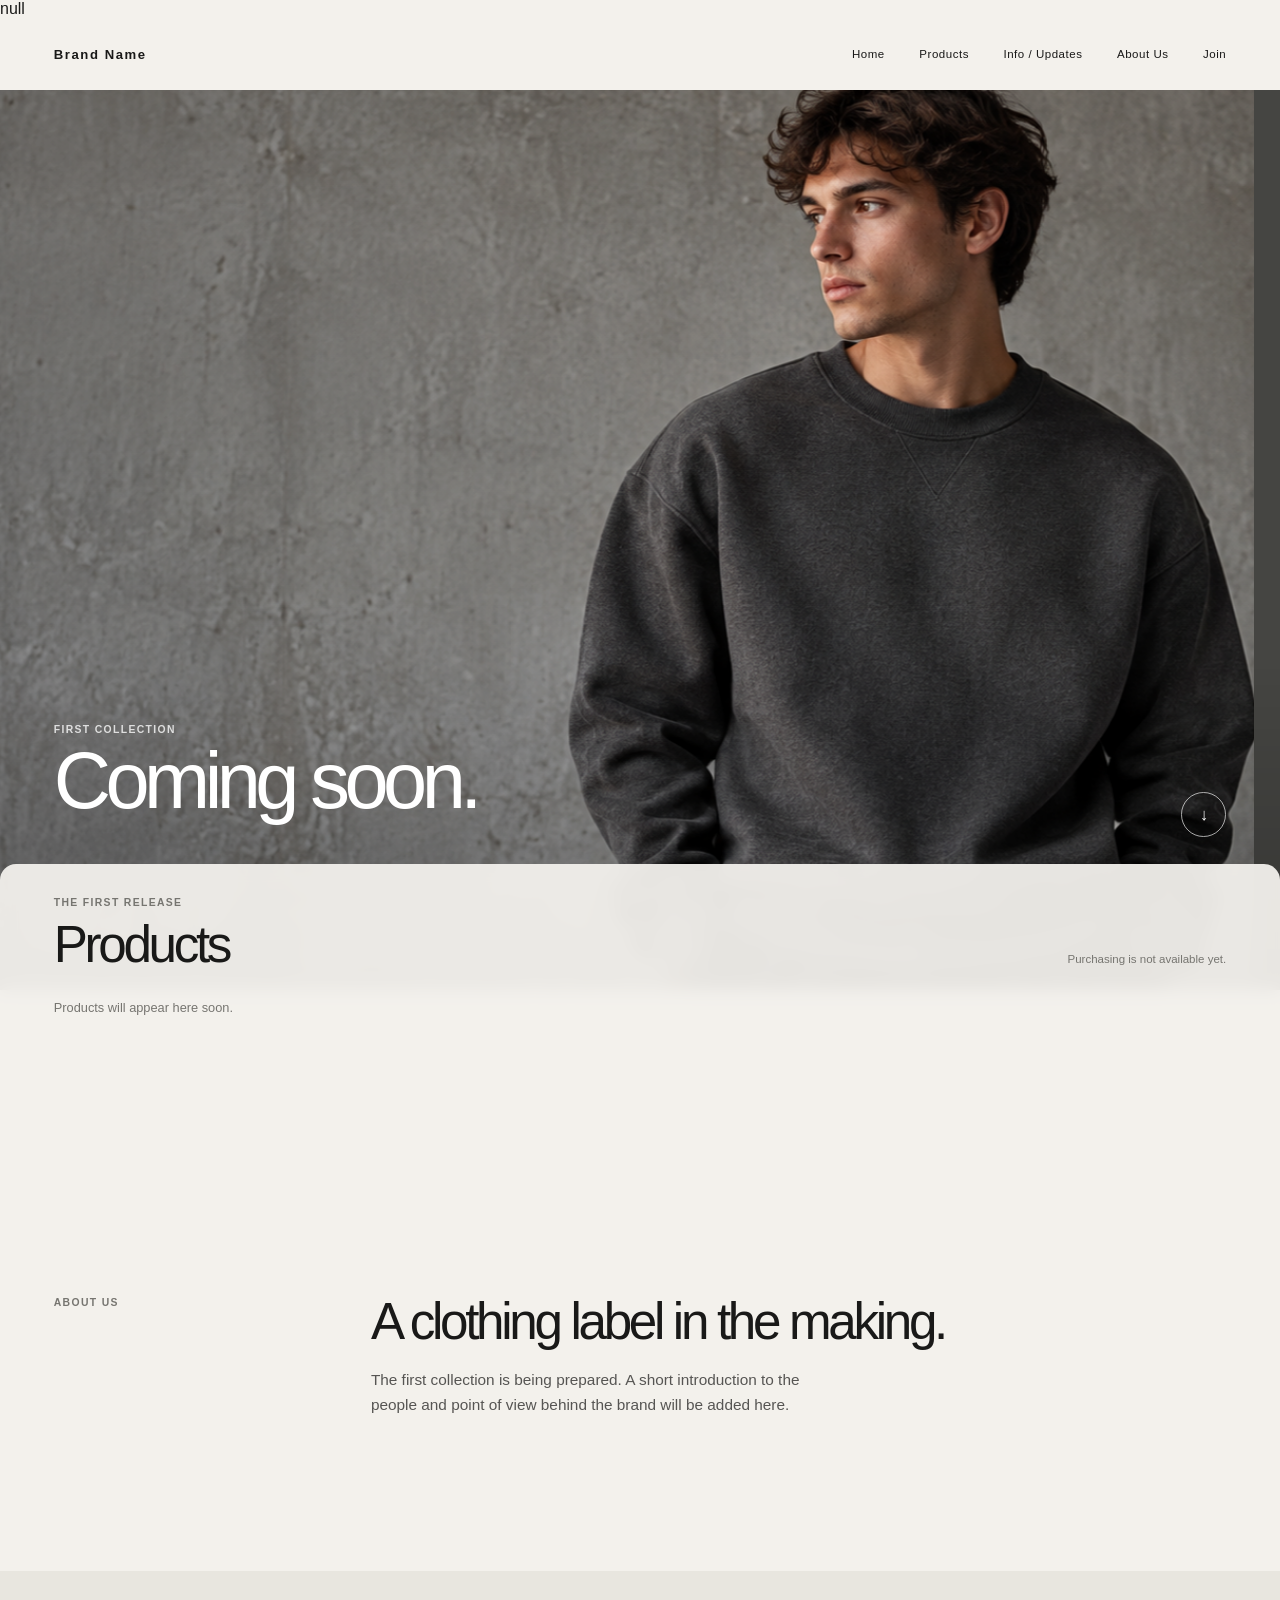
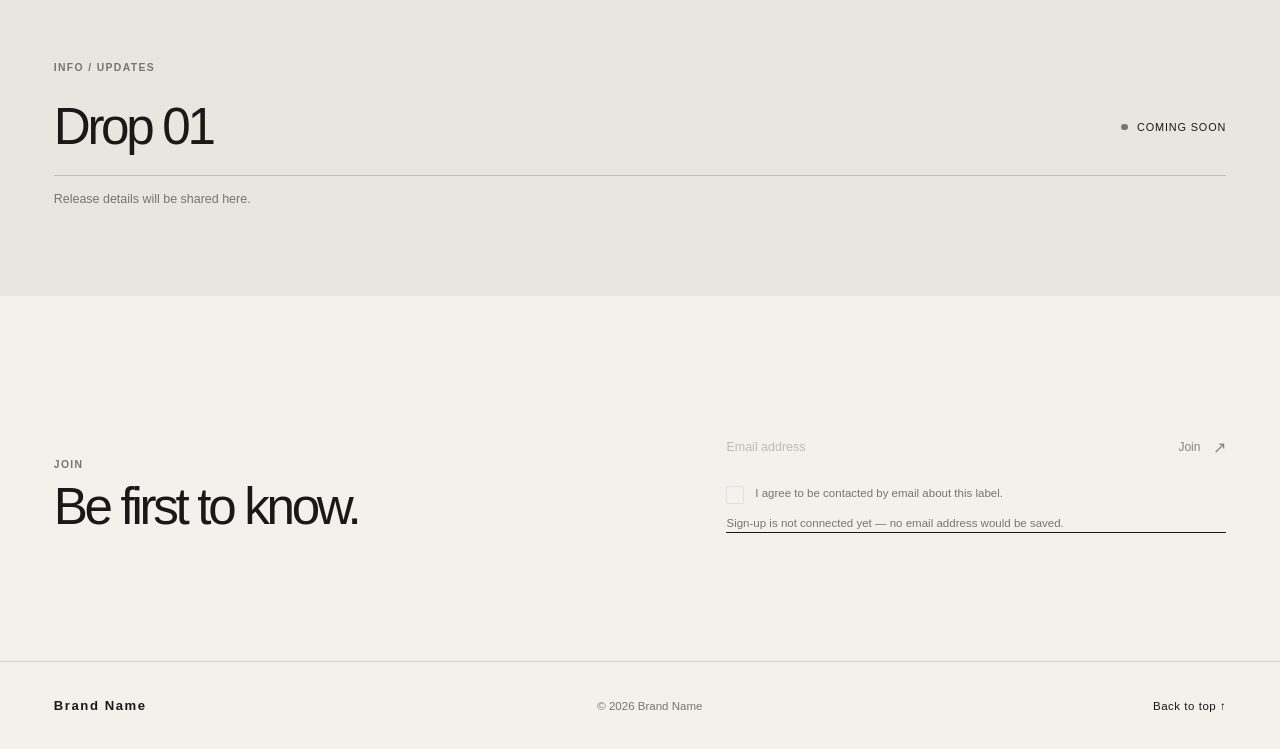
<file: index.html>
<!doctype html>
<html lang="en" class="is-loading">
  <head>
    <meta charset="utf-8">
    <meta name="viewport" content="width=device-width, initial-scale=1">
    <meta name="theme-color" content="#f3f1ec">
    <meta name="description" content="A minimal preview for an independent fashion label. First collection coming soon.">
    <title>Brand Name — First Collection</title>
    <link rel="stylesheet" href="styles.css">
    <script type="module" src="app.js"></script>
  </head>
  <body>
    <div id="app">
      <p class="loading-note" role="status">Loading…</p>
      <noscript><p class="loading-note">This site needs JavaScript enabled to display its content.</p></noscript>
    </div>
  </body>
</html>
</file>
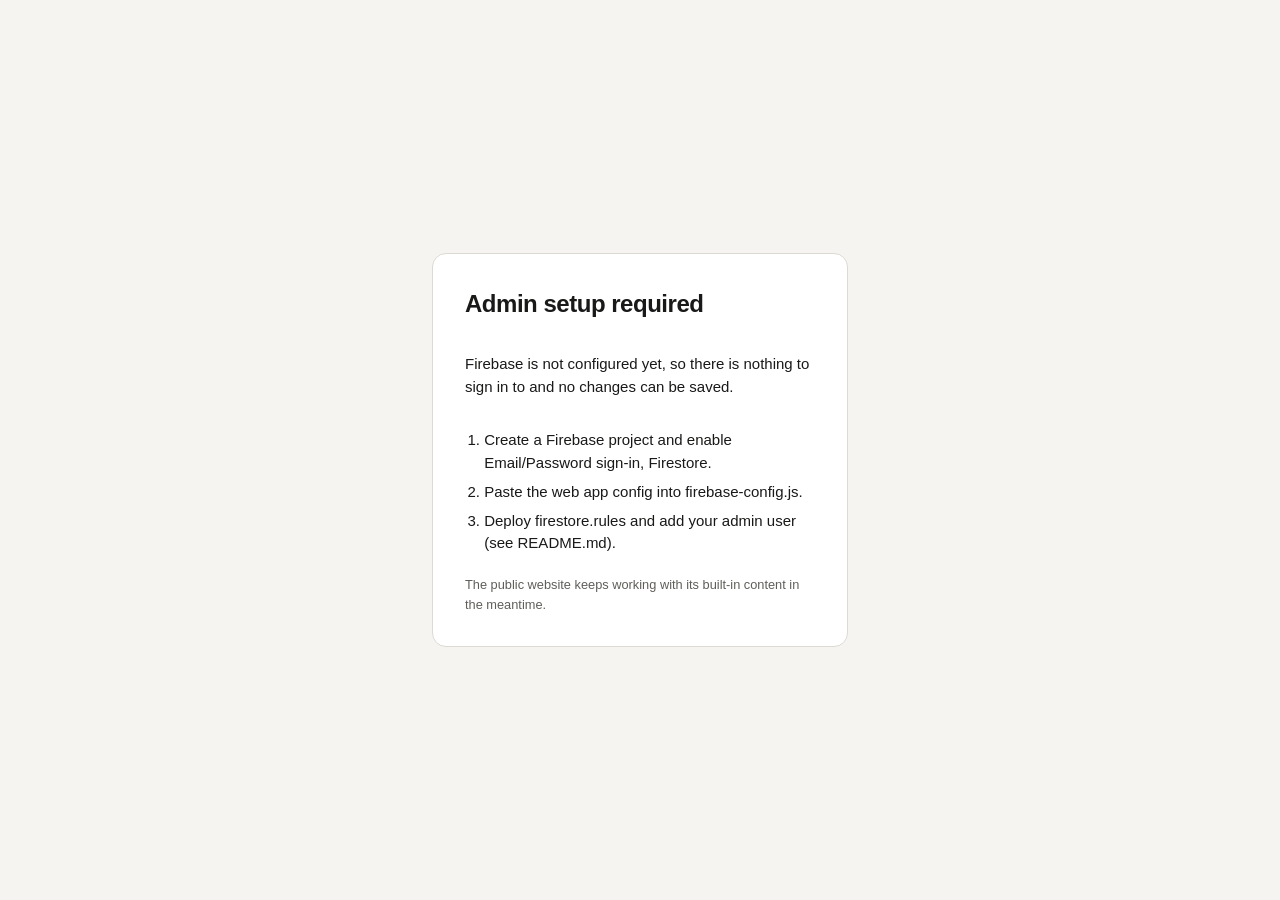
<file: admin/index.html>
<!doctype html>
<html lang="en">
  <head>
    <meta charset="utf-8">
    <meta name="viewport" content="width=device-width, initial-scale=1">
    <meta name="robots" content="noindex, nofollow">
    <meta name="description" content="Site administration.">
    <meta name="theme-color" content="#191918">
    <title>Admin</title>
    <link rel="stylesheet" href="admin.css">
    <script type="module" src="admin.js"></script>
  </head>
  <body>
    <div id="root"><p class="boot">Loading…</p></div>
    <div id="toasts" aria-live="polite"></div>
    <noscript><p class="boot">The admin panel needs JavaScript enabled.</p></noscript>
  </body>
</html>
</file>
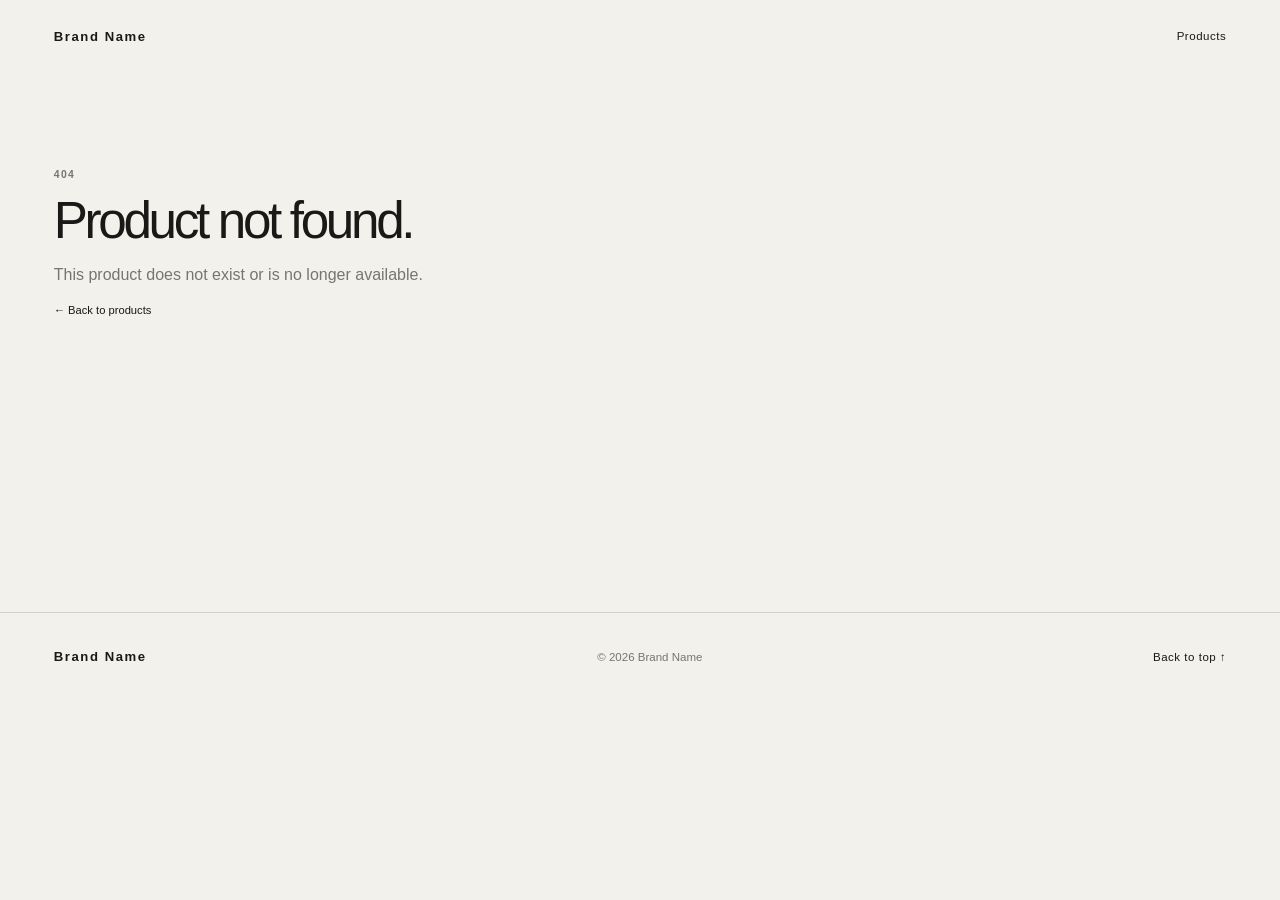
<file: product.html>
<!doctype html>
<html lang="en" class="is-loading">
  <head>
    <meta charset="utf-8">
    <meta name="viewport" content="width=device-width, initial-scale=1">
    <meta name="theme-color" content="#f3f1ec">
    <meta name="description" content="Product details.">
    <title>Product — Brand Name</title>
    <link rel="stylesheet" href="styles.css">
    <script type="module" src="js/product-page.js"></script>
  </head>
  <body>
    <div id="app">
      <p class="loading-note" role="status">Loading…</p>
      <noscript><p class="loading-note">This site needs JavaScript enabled to display its content.</p></noscript>
    </div>
  </body>
</html>
</file>
<file: styles.css>
:root {
  color-scheme: light;
  --paper: #f3f1ec;
  --ink: #191918;
  --muted: #767570;
  --surface: #e8e6df;
  --line: color-mix(in srgb, var(--ink) 15%, var(--paper));
  --page-gutter: clamp(1.2rem, 4.2vw, 4.5rem);
  --content-width: 1440px;
  --density: 1;
  --motion: 1;
  --text-scale: 1;
  --font-body: Arial, Helvetica, sans-serif;
  --font-heading: Arial, Helvetica, sans-serif;
  font-family: var(--font-body);
  font-synthesis: none;
  text-rendering: optimizeLegibility;
  -webkit-font-smoothing: antialiased;
  -moz-osx-font-smoothing: grayscale;
}

* { box-sizing: border-box; }
html { scroll-behavior: smooth; scroll-padding-top: 5.5rem; font-size: calc(100% * var(--text-scale)); }
body { margin: 0; background: var(--paper); color: var(--ink); font-family: var(--font-body); }
h1, h2 { font-family: var(--font-heading); }
html.is-loading body { min-height: 100svh; }
.loading-note { margin: 0; padding: 2rem var(--page-gutter); color: var(--muted); font-size: .8rem; }
.preview-bar { position: sticky; z-index: 30; top: 0; margin: 0; padding: .55rem var(--page-gutter); background: var(--ink); color: var(--paper); font-size: .7rem; text-align: center; }
.empty-note { grid-column: 1 / -1; margin: 0; color: var(--muted); font-size: .8rem; }
.is-missing { background: #dedbd4; min-height: 6rem; }
.is-sprite { background-color: #dedbd4; background-image: url("assets/product-placeholders.png"); background-repeat: no-repeat; background-size: 300% auto; }
img { display: block; max-width: 100%; }
a { color: inherit; text-decoration: none; }
button, input { color: inherit; font: inherit; }
button, a, input { -webkit-tap-highlight-color: transparent; }
:focus-visible { outline: 2px solid currentColor; outline-offset: 4px; }

.skip-link {
  position: fixed; z-index: 20; top: .75rem; left: .75rem; padding: .75rem 1rem;
  transform: translateY(-160%); background: var(--ink); color: var(--paper);
}
.skip-link:focus { transform: translateY(0); }

.site-header {
  position: relative; z-index: 10; display: flex; align-items: center; justify-content: space-between;
  min-height: 4.5rem; padding: 0 var(--page-gutter); background: var(--paper);
}
.wordmark { font-size: .82rem; font-weight: 700; letter-spacing: .12em; white-space: nowrap; }
.site-nav { display: flex; align-items: center; gap: clamp(1.1rem, 2.7vw, 2.7rem); }
.site-nav a, .back-to-top { font-size: .72rem; letter-spacing: .045em; }
.site-nav a { transition: opacity .18s ease; }
.site-nav a:hover, .back-to-top:hover { opacity: .55; }
.menu-toggle { display: none; }

.opening-scene { position: relative; isolation: isolate; }
.opening-backdrop { position: sticky; z-index: 0; top: 0; height: 100svh; margin-bottom: -100svh; overflow: hidden; background: #454542; }
.hero { position: relative; z-index: 1; height: min(100svh, 960px); min-height: 520px; overflow: visible; color: #fff; }
.hero__image { position: absolute; inset: -2%; width: 104%; height: 104%; object-fit: cover; object-position: var(--hero-pos, 50% 38%); transform: translate3d(var(--hero-x, 0), var(--hero-y, 0), 0) scale(var(--hero-scale, 1)); transition: transform .7s cubic-bezier(.2,.7,.2,1); will-change: transform; }
.hero__shade { position: absolute; inset: 0; background: linear-gradient(90deg, rgb(0 0 0 / 28%), transparent 70%), linear-gradient(0deg, rgb(0 0 0 / 23%), transparent 36%); }
.hero__copy { position: absolute; left: var(--page-gutter); bottom: clamp(10rem, 19vh, 13rem); transform: translate3d(calc(var(--hero-x, 0) * -.28), calc(var(--hero-y, 0) * -.28), 0); transition: transform .7s cubic-bezier(.2,.7,.2,1); }
.eyebrow { margin: 0; color: var(--muted); font-size: .65rem; font-weight: 600; letter-spacing: .13em; line-height: 1.4; text-transform: uppercase; }
.hero .eyebrow { color: rgb(255 255 255 / 78%); }
.hero h1 { margin: .42rem 0 0; font-size: clamp(2.5rem, 6.2vw, 6.6rem); font-weight: 500; letter-spacing: -.07em; line-height: .94; }
.hero__scroll { position: absolute; right: var(--page-gutter); bottom: clamp(9rem, 17vh, 12rem); display: grid; width: 2.8rem; height: 2.8rem; place-items: center; border: 1px solid rgb(255 255 255 / 65%); border-radius: 50%; color: #fff; font-size: 1.05rem; transition: color .25s ease, background .25s ease, transform .3s cubic-bezier(.2,.7,.2,1); animation: settle 2.8s ease-in-out infinite; }
.hero__scroll:hover { background: #fff; color: var(--ink); transform: scale(1.08); animation-play-state: paused; }
@keyframes settle { 50% { translate: 0 6px; } }

.section-wrap { width: min(100%, var(--content-width)); margin-inline: auto; padding-inline: var(--page-gutter); }
.intro { display: grid; grid-template-columns: minmax(130px, .5fr) 1.5fr; gap: 2rem; padding-block: calc(clamp(5.5rem, 12vw, 11rem) * var(--density)); }
.intro__body { max-width: 720px; }
.intro__figure { margin: 2.2rem 0 0; }
.intro__figure img, .intro__figure .is-sprite { width: 100%; max-width: 640px; aspect-ratio: 4 / 5; object-fit: cover; }
.intro h2, .section-heading h2, .updates h2, .join h2 { margin: 0; font-size: clamp(2rem, 4vw, 4.3rem); font-weight: 500; letter-spacing: -.065em; line-height: 1.02; }
.intro__body p { max-width: 430px; margin: 1.15rem 0 0; color: color-mix(in srgb, var(--ink) 72%, var(--paper)); font-size: clamp(.92rem, 1.2vw, 1.05rem); line-height: 1.65; }

.products { position: relative; z-index: 2; width: 100%; padding: calc(clamp(3.5rem, 7vw, 6rem) * var(--density)) 0 calc(clamp(5.5rem, 10vw, 9rem) * var(--density)); background: var(--paper); }
.products--overlap { margin-top: -14svh; padding-top: 2rem; border-radius: 1rem 1rem 0 0; background: color-mix(in srgb, var(--paper) 95%, transparent); -webkit-backdrop-filter: blur(8px); backdrop-filter: blur(8px); }
.products__inner { width: min(100%, var(--content-width)); margin-inline: auto; padding-inline: var(--page-gutter); }
.section-heading { display: flex; align-items: end; justify-content: space-between; gap: 2rem; margin-bottom: 1.8rem; }
.section-heading h2 { margin-top: .5rem; }
.section-heading__note { margin: 0 0 .35rem; color: var(--muted); font-size: .72rem; }
/* Never more than two products per row: one column on narrow phones, two from 480px up. */
.product-grid { display: grid; grid-template-columns: minmax(0, 1fr); gap: clamp(1.4rem, 2.4vw, 2rem) clamp(.7rem, 1.6vw, 1.5rem); }
@media (min-width: 480px) { .product-grid { grid-template-columns: repeat(2, minmax(0, 1fr)); } }
.product-card { display: block; min-width: 0; transform: perspective(900px) rotateX(var(--tilt-y, 0deg)) rotateY(var(--tilt-x, 0deg)); transition: transform .45s cubic-bezier(.2,.7,.2,1); will-change: transform; }
.product-card__image { display: block; width: 100%; aspect-ratio: .81; overflow: hidden; object-fit: cover; background-color: #dedbd4; transition: filter .2s ease; }
.product-card:hover .product-card__image { filter: brightness(.97); }
@media (min-width: 1000px) { .product-card__image { aspect-ratio: 1; } }
.product-card__meta { display: flex; justify-content: space-between; gap: 1rem; padding-top: .85rem; font-size: .76rem; }
.product-card__name { margin: 0; font-weight: 500; }
.product-card__price { margin: 0; white-space: nowrap; }
.product-card__availability { margin: .42rem 0 0; color: var(--muted); font-size: .61rem; letter-spacing: .11em; text-transform: uppercase; }

.updates { padding: calc(clamp(3.5rem, 7vw, 6.5rem) * var(--density)) var(--page-gutter); background: var(--surface); }
.updates__inner { width: min(100%, calc(var(--content-width) - var(--page-gutter) * 2)); margin-inline: auto; }
.updates__row { display: flex; align-items: center; justify-content: space-between; gap: 1.5rem; margin-top: 1.6rem; padding-bottom: 1.4rem; border-bottom: 1px solid color-mix(in srgb, var(--ink) 20%, var(--surface)); }
.announcements { display: grid; gap: 1rem; margin: 1.6rem 0 0; padding: 0; list-style: none; font-size: .78rem; line-height: 1.55; }
.announcements li { display: grid; grid-template-columns: 7rem 1fr; gap: 1rem; }
.announcements p { margin: .2rem 0 0; color: var(--muted); }
.announcements__date { color: var(--muted); font-size: .68rem; text-transform: uppercase; letter-spacing: .08em; }
.updates__status { display: flex; align-items: center; gap: .55rem; margin: 0; font-size: .68rem; text-transform: uppercase; letter-spacing: .08em; white-space: nowrap; }
.status-dot { width: .42rem; height: .42rem; border-radius: 50%; background: var(--muted); }
.updates__copy { margin: 1rem 0 0; color: var(--muted); font-size: .78rem; }

.join { display: grid; grid-template-columns: 1fr minmax(250px, .8fr); align-items: end; gap: 3rem; padding-block: calc(clamp(5rem, 10vw, 9rem) * var(--density)); }
.join h2 { margin-top: .55rem; }
.signup { display: grid; grid-template-columns: 1fr auto; align-items: center; border-bottom: 1px solid var(--ink); }
.signup input { min-width: 0; padding: .85rem 0; border: 0; border-radius: 0; background: transparent; font-size: .78rem; }
.signup input::placeholder { color: #898781; opacity: 1; }
.signup input:focus { outline: 0; }
.signup:focus-within { outline: 2px solid var(--ink); outline-offset: 5px; }
.signup button { display: flex; align-items: center; gap: .8rem; padding: .85rem 0 .85rem 1rem; border: 0; background: none; cursor: pointer; font-size: .75rem; }
.signup button span { font-size: 1rem; transition: transform .18s ease; }
.signup button:hover span { transform: translate(2px, -2px); }
.signup__note { grid-column: 1 / -1; margin: .7rem 0 0; color: var(--muted); font-size: .72rem; line-height: 1.5; }
.signup__note:empty { display: none; }
.signup button:disabled, .signup input:disabled { cursor: not-allowed; opacity: .5; }
.signup__consent { grid-column: 1 / -1; display: flex; align-items: flex-start; gap: .7rem; padding-top: .9rem; color: var(--muted); font-size: .72rem; line-height: 1.5; }
.signup__consent input { flex: none; width: 1.1rem; height: 1.1rem; margin: .1rem 0 0; accent-color: var(--ink); }
.signup__consent a { color: var(--ink); text-decoration: underline; text-underline-offset: 3px; }
.signup__trap { position: absolute; left: -9999px; width: 1px; height: 1px; opacity: 0; }
.signup button { min-height: 2.75rem; }
.visually-hidden { position: absolute; width: 1px; height: 1px; overflow: hidden; clip: rect(0, 0, 0, 0); white-space: nowrap; clip-path: inset(50%); }

.site-footer { display: flex; align-items: center; justify-content: space-between; flex-wrap: wrap; gap: 1rem; min-height: 5.5rem; padding: 1.2rem var(--page-gutter); border-top: 1px solid var(--line); }
.site-footer p { margin: 0; color: var(--muted); font-size: .72rem; }
.site-footer__social { display: flex; flex-wrap: wrap; gap: 1.1rem; font-size: .72rem; }
.site-footer__social a, .site-nav a, .back-to-top { display: inline-block; padding-block: .35rem; }
.site-footer__social a:hover { opacity: .55; }

.product-banner { display: grid; grid-template-columns: minmax(0, 1.35fr) minmax(260px, .65fr); min-height: calc(100svh - 4.5rem); }
.product-banner__gallery { display: grid; min-width: 0; }
.product-banner__image { display: block; width: 100%; height: calc(100svh - 4.5rem); min-height: 480px; object-fit: cover; background-color: #dedbd4; }
.product-missing { padding: 6rem var(--page-gutter); min-height: 60svh; }
.product-missing h1 { margin: .5rem 0 1rem; font-size: clamp(2.1rem, 4vw, 4rem); font-weight: 500; letter-spacing: -.065em; }
.product-missing p { color: var(--muted); }
.product-banner__info { position: sticky; top: 0; align-self: start; height: calc(100svh - 4.5rem); display: flex; flex-direction: column; justify-content: flex-end; align-items: flex-start; padding: clamp(1.5rem, 4vw, 4rem); background: var(--paper); }
.product-banner__back { margin-bottom: auto; font-size: .7rem; }
.product-banner__back:hover { opacity: .55; }
.product-banner__info h1 { margin: .5rem 0 1.2rem; font-size: clamp(2.1rem, 4vw, 4rem); font-weight: 500; letter-spacing: -.065em; line-height: 1; }
.product-banner__price { margin: 0; font-size: .88rem; }
.product-banner__availability { margin: 1.2rem 0 0; color: var(--muted); font-size: .64rem; letter-spacing: .11em; text-transform: uppercase; }
.product-banner__note { max-width: 21rem; margin: 1rem 0 0; color: var(--muted); font-size: .72rem; line-height: 1.55; }

html.motion-ready .reveal { opacity: 0; transform: translateY(calc(20px * var(--motion))); transition: opacity .7s ease, transform .7s cubic-bezier(.2,.7,.2,1); }
html.motion-ready .reveal.is-visible { opacity: 1; transform: translateY(0); }
html.motion-ready .product-card:nth-child(2) { transition-delay: .06s; }
html.motion-ready .product-card:nth-child(3) { transition-delay: .12s; }


@media (max-width: 760px) {
  html { scroll-padding-top: 4.5rem; }
  .site-header { min-height: 4.1rem; }
  .menu-toggle { display: inline-flex; align-items: center; gap: .7rem; padding: .6rem 0 .6rem .8rem; border: 0; background: transparent; cursor: pointer; }
  .menu-toggle__label { font-size: .7rem; }
  .menu-toggle__icon, .menu-toggle__icon::before { display: block; width: 1rem; height: 1px; background: currentColor; transition: transform .2s ease; }
  .menu-toggle__icon { position: relative; }
  .menu-toggle__icon::before { content: ""; position: absolute; top: -.32rem; }
  .menu-toggle[aria-expanded="true"] .menu-toggle__icon { transform: rotate(45deg); }
  .menu-toggle[aria-expanded="true"] .menu-toggle__icon::before { top: 0; transform: rotate(-90deg); }
  .site-nav { position: absolute; top: 100%; right: 0; left: 0; display: none; align-items: stretch; gap: 0; padding: .5rem var(--page-gutter) 1.2rem; background: var(--paper); }
  .site-nav.is-open { display: flex; flex-direction: column; }
  .site-nav a { padding: .8rem 0; border-top: 1px solid var(--line); font-size: .78rem; }
  .hero { height: 100svh; min-height: 500px; }
  .hero__image { object-position: var(--hero-pos-m, 57% 50%); }
  .hero__shade { background: linear-gradient(0deg, rgb(0 0 0 / 30%), transparent 55%); }
  .hero__copy { bottom: 18vh; }
  .hero__scroll { right: var(--page-gutter); bottom: 16vh; }
  .intro { grid-template-columns: 1fr; gap: 1.4rem; padding-block: 5rem; }
  .section-heading { align-items: start; flex-direction: column; gap: .85rem; margin-bottom: 1.2rem; }
  .section-heading__note { margin: 0; }
  .products--overlap { margin-top: -12svh; padding-top: 1.5rem; }
  .product-card__image { aspect-ratio: .76; }
  .announcements li { grid-template-columns: 1fr; gap: .2rem; }
  .product-card__meta { padding-top: .7rem; font-size: .7rem; }
  .product-card__availability { font-size: .56rem; }
  .updates__row { align-items: end; }
  .join { grid-template-columns: 1fr; gap: 2rem; padding-block: 5rem; }
  .site-footer { display: grid; grid-template-columns: 1fr auto; min-height: 6rem; }
  .site-footer p { grid-column: 1; grid-row: 2; }
  .back-to-top { grid-column: 2; grid-row: 1 / span 2; }
  .product-banner { grid-template-columns: 1fr; min-height: calc(100svh - 4.1rem); }
  .product-banner__image { height: 62svh; min-height: 320px; }
  .product-banner__info { position: static; height: auto; min-height: 38svh; gap: 0; }
  .product-banner__back { margin-bottom: 2.5rem; }
}

@media (max-width: 390px) {
  .hero { min-height: 480px; }
  .product-card__meta { align-items: start; flex-direction: column; gap: .35rem; }
}

@media (prefers-reduced-motion: reduce) {
  *, *::before, *::after { scroll-behavior: auto !important; transition-duration: .01ms !important; animation-duration: .01ms !important; animation-iteration-count: 1 !important; }
}
</file>
<file: admin/admin.css>
:root { --bg: #f5f4f1; --panel: #fff; --ink: #191918; --muted: #5f5e59; --line: #dcdad3; --accent: #191918; --danger: #a4262c; --ok: #1f6b3a; --warn: #8a5a00; font-family: Arial, Helvetica, sans-serif; color-scheme: light; }
* { box-sizing: border-box; }
body { margin: 0; background: var(--bg); color: var(--ink); font-size: 15px; line-height: 1.5; }
h1 { margin: 0; font-size: 1.5rem; font-weight: 600; letter-spacing: -.02em; }
h2 { margin: 0 0 1rem; font-size: 1rem; font-weight: 600; }
h3 { margin: 1rem 0 .5rem; font-size: .9rem; }
a { color: inherit; }
:focus-visible { outline: 3px solid #2a5bd7; outline-offset: 2px; }
.boot { padding: 2rem; color: var(--muted); }
.visually-hidden { position: absolute; width: 1px; height: 1px; overflow: hidden; clip: rect(0 0 0 0); white-space: nowrap; }
.spacer { flex: 1; }
.muted, .hint { color: var(--muted); }
.hint { margin: .3rem 0 0; font-size: .8rem; }
.error { color: var(--danger); font-size: .85rem; }
.error p { margin: .2rem 0; }
.warning { padding: .7rem .9rem; border: 1px solid #e3c47a; border-radius: 8px; background: #fff7e0; color: #5c3d00; font-size: .85rem; }
.warning p { margin: .2rem 0; }
.notice { padding: .8rem 1rem; border: 1px solid var(--line); border-radius: 8px; background: #efeeea; font-size: .85rem; margin: 1rem 0; }
.notice p { margin: 0; }
.empty { padding: 2.5rem 1rem; text-align: center; color: var(--muted); border: 1px dashed var(--line); border-radius: 10px; }
.stack { display: grid; gap: 1rem; }

/* buttons */
.btn { display: inline-flex; align-items: center; justify-content: center; gap: .4rem; min-height: 2.75rem; padding: .5rem 1rem; border: 1px solid var(--line); border-radius: 8px; background: var(--panel); color: var(--ink); font: inherit; font-size: .88rem; text-decoration: none; cursor: pointer; }
.btn:hover:not(:disabled) { border-color: var(--ink); }
.btn:disabled { opacity: .45; cursor: not-allowed; }
.btn--primary { background: var(--accent); border-color: var(--accent); color: #fff; }
.btn--danger { background: var(--danger); border-color: var(--danger); color: #fff; }
.btn--danger-text { color: var(--danger); }
.btn--sm { min-height: 2.5rem; min-width: 2.5rem; padding: .3rem .7rem; font-size: .8rem; }
.btn--block { width: 100%; }
.link { border: 0; background: none; color: var(--muted); text-decoration: underline; font: inherit; font-size: .85rem; cursor: pointer; min-height: 2.5rem; }
.actions { display: flex; flex-wrap: wrap; gap: .4rem; align-items: center; }

/* forms */
.field { display: grid; gap: .3rem; align-content: start; }
.field label, .field .label { font-size: .82rem; font-weight: 600; }
.field--check { display: flex; align-items: center; gap: .6rem; min-height: 2.75rem; }
.field--check input { width: 1.25rem; height: 1.25rem; accent-color: var(--accent); }
.field--check .hint { flex-basis: 100%; margin: 0; }
input[type="text"], input[type="email"], input[type="password"], input[type="number"], select, textarea { width: 100%; min-height: 2.75rem; padding: .55rem .7rem; border: 1px solid #b9b7af; border-radius: 8px; background: #fff; color: var(--ink); font: inherit; }
textarea { resize: vertical; }
input[type="range"] { width: 100%; min-height: 2.5rem; accent-color: var(--accent); }
input[type="color"] { width: 3rem; height: 2.75rem; padding: .15rem; border: 1px solid #b9b7af; border-radius: 8px; background: #fff; }
.color-row { display: flex; gap: .6rem; }
.hex { max-width: 8rem; font-family: ui-monospace, Consolas, monospace; }
output { font-weight: 400; color: var(--muted); }
.row { display: grid; grid-template-columns: repeat(auto-fit, minmax(14rem, 1fr)); gap: 1rem; align-items: start; }
.card { padding: 1.25rem; border: 1px solid var(--line); border-radius: 12px; background: var(--panel); display: grid; gap: 1rem; }
.card > h2 { margin: 0; }
.subcard { display: grid; gap: .8rem; padding: 1rem; border: 1px solid var(--line); border-radius: 10px; background: #faf9f7; }
.code { display: block; margin: .5rem 0 1rem; padding: .6rem .8rem; border-radius: 8px; background: #efeeea; font-family: ui-monospace, Consolas, monospace; font-size: .85rem; overflow-wrap: anywhere; }

/* auth */
.auth { display: grid; min-height: 100svh; place-items: center; padding: 1rem; }
.auth__card { width: min(26rem, 100%); display: grid; gap: 1rem; padding: 2rem; border: 1px solid var(--line); border-radius: 14px; background: var(--panel); }
.steps { margin: 0; padding-left: 1.2rem; display: grid; gap: .4rem; }

/* shell */
.shell { display: grid; grid-template-columns: 15rem 1fr; grid-template-rows: auto 1fr; min-height: 100svh; }
.topbar { grid-column: 1 / -1; position: sticky; top: 0; z-index: 20; display: flex; align-items: center; gap: .6rem; padding: .5rem 1rem; border-bottom: 1px solid var(--line); background: var(--panel); }
.who { color: var(--muted); font-size: .8rem; max-width: 14rem; overflow: hidden; text-overflow: ellipsis; white-space: nowrap; }
.menu-btn { display: none; }
.side { padding: 1rem .75rem; border-right: 1px solid var(--line); background: var(--panel); align-self: start; position: sticky; top: 3.75rem; height: calc(100svh - 3.75rem); overflow: auto; }
.side__group { margin: 1rem .5rem .3rem; color: var(--muted); font-size: .7rem; letter-spacing: .1em; text-transform: uppercase; }
.side__link { display: flex; align-items: center; min-height: 2.75rem; padding: 0 .75rem; border-radius: 8px; text-decoration: none; font-size: .9rem; }
.side__link:hover { background: #efeeea; }
.side__link[aria-current="page"] { background: var(--accent); color: #fff; }
.main { min-width: 0; padding: 1.25rem clamp(1rem, 3vw, 2.5rem) 4rem; }
.view { display: grid; gap: 1.25rem; max-width: 62rem; outline: none; }
.page-head { display: flex; flex-wrap: wrap; align-items: flex-start; justify-content: space-between; gap: 1rem; }
.actionbar { position: sticky; top: 3.75rem; z-index: 10; display: flex; flex-wrap: wrap; align-items: center; gap: .5rem; max-width: 62rem; margin: -1.25rem 0 1.25rem; padding: .7rem 0; background: var(--bg); border-bottom: 1px solid var(--line); }
.actionbar[hidden] { display: none; }
.status { font-size: .85rem; font-weight: 600; }
.status::before { content: ""; display: inline-block; width: .6rem; height: .6rem; margin-right: .5rem; border-radius: 50%; background: currentColor; }
.status--dirty { color: var(--warn); } .status--draft { color: #2a5bd7; } .status--live { color: var(--ok); }
.chip { display: inline-block; padding: .1rem .55rem; border: 1px solid var(--line); border-radius: 99px; font-size: .72rem; background: #efeeea; }
.chip--published { background: #e1f1e6; color: #145a2d; border-color: #b4d9c0; }
.chip--draft { background: #fff3d6; color: #5c3d00; border-color: #e3c47a; }
.chip--archived { background: #eee; color: #555; }

/* lists */
.list { display: grid; gap: .6rem; margin: 0; padding: 0; list-style: none; }
.list-row { display: grid; grid-template-columns: 4.5rem 1fr auto; gap: 1rem; align-items: center; padding: .75rem; border: 1px solid var(--line); border-radius: 10px; background: var(--panel); }
.list--tight .list-row { background: #faf9f7; }
.list-row:not(:has(.list-row__thumb)) { grid-template-columns: 1fr auto; }
.list-row__thumb { display: block; width: 4.5rem; height: 4.5rem; overflow: hidden; border-radius: 6px; background: #e4e2db; font-size: .7rem; }
.list-row__thumb > * { width: 100%; height: 100%; object-fit: cover; }
.list-row__title { font-weight: 600; text-decoration: none; }
.list-row__title:hover { text-decoration: underline; }
.list-row__main p { margin: .1rem 0 .3rem; }
.tabs { display: flex; gap: .4rem; }
.tab { min-height: 2.75rem; padding: 0 1rem; border: 1px solid var(--line); border-radius: 8px; background: var(--panel); font: inherit; cursor: pointer; }
.tab[aria-selected="true"] { background: var(--accent); color: #fff; border-color: var(--accent); }
.table-wrap { overflow-x: auto; border: 1px solid var(--line); border-radius: 10px; background: var(--panel); }
.table { width: 100%; border-collapse: collapse; font-size: .85rem; }
.table th, .table td { padding: .6rem .8rem; border-bottom: 1px solid var(--line); text-align: left; }

/* media */
.media-grid { display: grid; grid-template-columns: repeat(auto-fill, minmax(11rem, 1fr)); gap: .9rem; }
.media-card { display: grid; align-content: start; overflow: hidden; border: 1px solid var(--line); border-radius: 10px; background: var(--panel); text-align: left; font: inherit; }
button.media-card { cursor: pointer; padding: 0; }
button.media-card:hover { border-color: var(--ink); }
.media-card__img { display: block; aspect-ratio: 1; background: #e4e2db; }
.media-card__img > * { width: 100%; height: 100%; object-fit: cover; }
.media-card__name { margin: 0; padding: .5rem .7rem; font-size: .82rem; font-weight: 600; overflow-wrap: anywhere; }
.media-card__info { padding: .1rem .7rem .8rem; }
.media-card__info .media-card__name { padding: .4rem 0 0; }
.image-field { display: flex; align-items: center; gap: 1rem; flex-wrap: wrap; }
.image-field__thumb { display: grid; width: 7rem; height: 7rem; overflow: hidden; place-items: center; border-radius: 8px; background: #e4e2db; color: var(--muted); font-size: .75rem; }
.image-field__thumb > * { width: 100%; height: 100%; object-fit: cover; }
.thumb { display: block; }
.focal-wrap { display: grid; grid-template-columns: minmax(12rem, 22rem) 1fr; gap: 1rem; align-items: start; }
.focal { position: relative; cursor: crosshair; touch-action: none; border: 1px solid var(--line); border-radius: 8px; overflow: hidden; background: #e4e2db; }
.focal__img { display: block; width: 100%; }
.focal__dot { position: absolute; width: 1.4rem; height: 1.4rem; margin: -.7rem 0 0 -.7rem; border: 3px solid #fff; border-radius: 50%; background: rgb(25 25 24 / 55%); box-shadow: 0 0 0 1px rgb(0 0 0 / 50%); pointer-events: none; }
.crops { display: flex; flex-wrap: wrap; gap: 1rem; align-items: flex-start; }
.crops figure { margin: 0; flex: 1 1 8rem; max-width: 18rem; }
.crop { overflow: hidden; border: 1px solid var(--line); border-radius: 6px; background: #e4e2db; }
.crop__img { width: 100%; height: 100%; object-fit: cover; display: block; }
.crop .is-sprite, .focal .is-sprite, .list-row__thumb .is-sprite, .image-field__thumb .is-sprite, .media-card__img .is-sprite { background-image: url("../assets/product-placeholders.png"); background-repeat: no-repeat; background-size: 300% auto; }
.crops figcaption { margin-top: .3rem; color: var(--muted); font-size: .75rem; }

/* dialogs & toasts */
.dialog { width: min(30rem, calc(100% - 2rem)); padding: 0; border: 0; border-radius: 14px; box-shadow: 0 20px 60px rgb(0 0 0 / 30%); }
.dialog--wide { width: min(52rem, calc(100% - 2rem)); }
.dialog::backdrop { background: rgb(0 0 0 / 45%); }
.dialog__body { display: grid; gap: 1rem; padding: 1.5rem; max-height: 85svh; overflow: auto; }
.dialog__body h2, .dialog__body p { margin: 0; }
.dialog__actions { display: flex; flex-wrap: wrap; justify-content: flex-end; gap: .5rem; }
#toasts { position: fixed; z-index: 100; right: 1rem; bottom: 1rem; display: grid; gap: .5rem; max-width: min(26rem, calc(100% - 2rem)); }
.toast { padding: .75rem 1rem; border-radius: 10px; background: #191918; color: #fff; font-size: .88rem; box-shadow: 0 8px 24px rgb(0 0 0 / 25%); }
.toast--error { background: var(--danger); }

/* appearance preview */
.split { display: grid; grid-template-columns: 1fr minmax(16rem, 22rem); gap: 1.25rem; align-items: start; }
.sticky { position: sticky; top: 8rem; }
.ap-preview { overflow: hidden; border: 1px solid var(--line); border-radius: 10px; background: var(--paper, #f3f1ec); color: var(--ink, #191918); font-family: var(--font-body); }
.ap-preview .eyebrow { margin: 0; color: var(--muted); font-size: .65rem; letter-spacing: .13em; text-transform: uppercase; }
.ap-preview h3, .ap-preview h4 { margin: .3rem 0 0; font-family: var(--font-heading); font-weight: 500; letter-spacing: -.04em; }
.ap-preview h3 { font-size: 2rem; color: #fff; }
.ap-preview__hero { padding: calc(2.5rem * var(--density, 1)) 1.2rem 1.5rem; background: linear-gradient(0deg, #00000066, transparent), #5d5b55; }
.ap-preview__hero .eyebrow { color: rgb(255 255 255 / 78%); }
.ap-preview__body { padding: calc(1.2rem * var(--density, 1)); }
.ap-preview__body h4 { font-size: 1.3rem; margin-bottom: .3rem; }
.ap-preview__muted { margin: 0; color: var(--muted); font-size: .8rem; }
.ap-preview__copy { margin: .8rem 0 0; font-size: .9rem; }
.ap-preview__surface { padding: calc(1.2rem * var(--density, 1)); background: var(--surface); }

@media (max-width: 860px) {
  .shell { grid-template-columns: 1fr; }
  .menu-btn { display: inline-flex; }
  .side { display: none; position: fixed; z-index: 15; top: 3.75rem; left: 0; width: min(18rem, 85vw); height: calc(100svh - 3.75rem); box-shadow: 8px 0 30px rgb(0 0 0 / 15%); }
  .side.is-open { display: block; }
  .who { display: none; }
  .split, .focal-wrap { grid-template-columns: 1fr; }
  .sticky { position: static; }
  .list-row { grid-template-columns: 3.5rem 1fr; }
  .list-row .actions { grid-column: 1 / -1; }
  .list-row__thumb { width: 3.5rem; height: 3.5rem; }
  .actionbar { top: 3.75rem; }
}
@media (prefers-reduced-motion: reduce) { * { scroll-behavior: auto !important; transition: none !important; animation: none !important; } }
</file>
